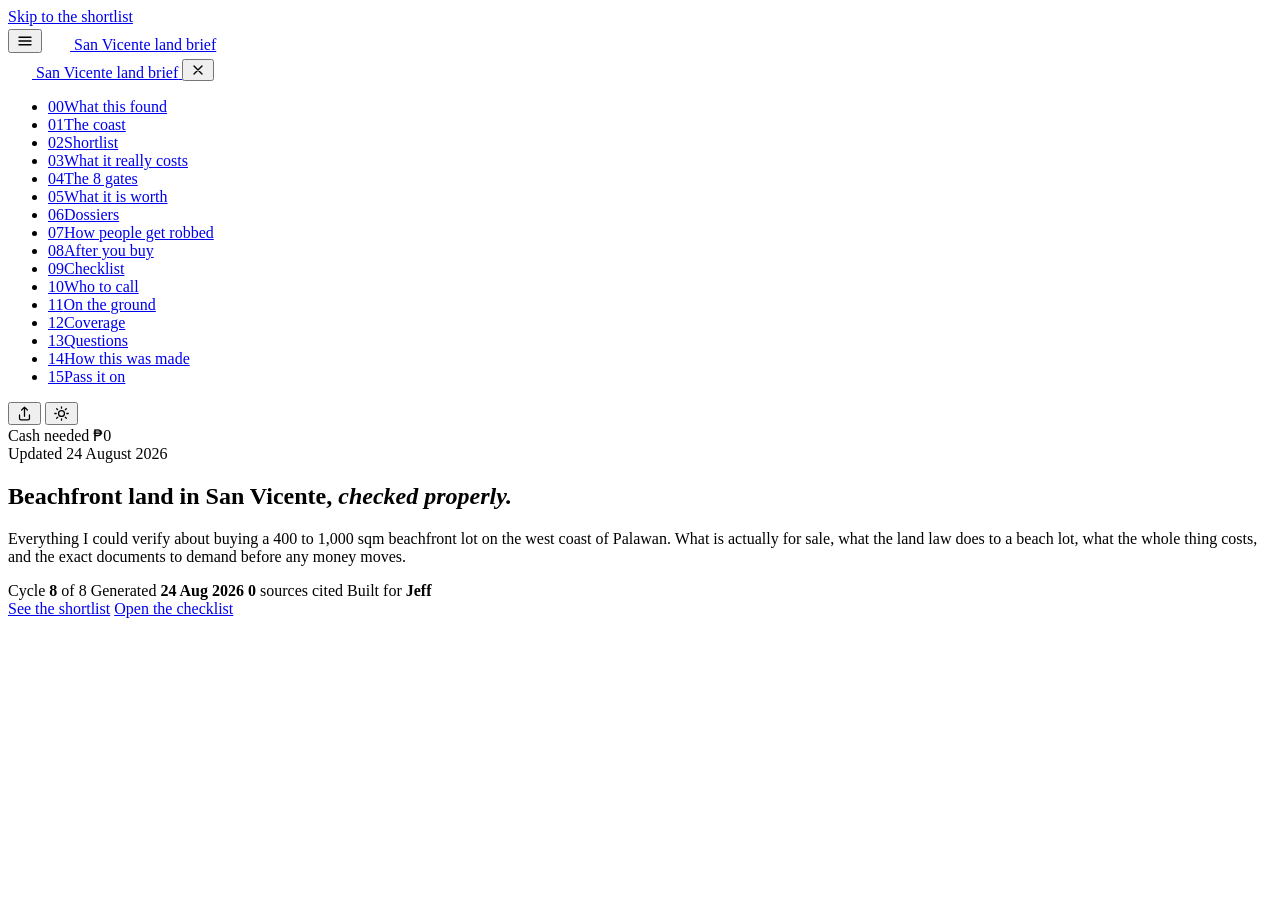
<file: parts/20-body-a-hero.html>
<body>
<a class="skip" href="#main">Skip to the shortlist</a>

<div class="topbar">
  <button class="icon-btn" id="navToggle" aria-label="Open navigation" aria-expanded="false" aria-controls="sidenav">
    <svg width="18" height="18" viewBox="0 0 24 24" fill="none" stroke="currentColor" stroke-width="1.8" stroke-linecap="round" aria-hidden="true"><path d="M4 7h16M4 12h16M4 17h16"/></svg>
  </button>
  <a class="brand" href="#top">
      <svg width="24" height="24" viewBox="0 0 24 24" fill="none" aria-hidden="true">
        <rect x="1" y="1" width="22" height="22" rx="6" fill="var(--accent)"/>
        <path d="M5 15.5c2.4 0 2.4-2.2 4.8-2.2s2.4 2.2 4.8 2.2 2.4-2.2 4.4-2.2" stroke="#fff" stroke-width="1.6" stroke-linecap="round"/>
        <circle cx="16.5" cy="8" r="2.2" fill="#fff"/>
      </svg>
      <span>San Vicente land brief</span>
    </a>
</div>

<div class="scrim" id="scrim" hidden></div>

<nav class="sidenav" id="sidenav" aria-label="Sections of this brief">
  <div class="sidenav-head">
    <a class="brand" href="#top">
      <svg width="24" height="24" viewBox="0 0 24 24" fill="none" aria-hidden="true">
        <rect x="1" y="1" width="22" height="22" rx="6" fill="var(--accent)"/>
        <path d="M5 15.5c2.4 0 2.4-2.2 4.8-2.2s2.4 2.2 4.8 2.2 2.4-2.2 4.4-2.2" stroke="#fff" stroke-width="1.6" stroke-linecap="round"/>
        <circle cx="16.5" cy="8" r="2.2" fill="#fff"/>
      </svg>
      <span>San Vicente land brief</span>
    </a>
    <button class="navclose" id="navClose" aria-label="Close navigation">
      <svg width="16" height="16" viewBox="0 0 24 24" fill="none" stroke="currentColor" stroke-width="2" stroke-linecap="round" aria-hidden="true"><path d="M6 6l12 12M18 6L6 18"/></svg>
    </button>
  </div>
  <ul class="sidenav-list">
      <li><a href="#verdict"><span class="n">00</span>What this found</a></li>
      <li><a href="#coastline"><span class="n">01</span>The coast</a></li>
      <li><a href="#shortlist"><span class="n">02</span>Shortlist</a></li>
      <li><a href="#calculator"><span class="n">03</span>What it really costs</a></li>
      <li><a href="#gates"><span class="n">04</span>The 8 gates</a></li>
      <li><a href="#zonal"><span class="n">05</span>What it is worth</a></li>
      <li><a href="#dossiers"><span class="n">06</span>Dossiers</a></li>
      <li><a href="#risk"><span class="n">07</span>How people get robbed</a></li>
      <li><a href="#build"><span class="n">08</span>After you buy</a></li>
      <li><a href="#checklist"><span class="n">09</span>Checklist</a></li>
      <li><a href="#contacts"><span class="n">10</span>Who to call</a></li>
      <li><a href="#ground"><span class="n">11</span>On the ground</a></li>
      <li><a href="#audit"><span class="n">12</span>Coverage</a></li>
      <li><a href="#faq"><span class="n">13</span>Questions</a></li>
      <li><a href="#method"><span class="n">14</span>How this was made</a></li>
      <li><a href="#pass-it-on"><span class="n">15</span>Pass it on</a></li>
  </ul>
  <div class="sidenav-foot">
    <button class="icon-btn" id="shareBtn" aria-label="Share this brief" title="Share">
        <svg width="17" height="17" viewBox="0 0 24 24" fill="none" stroke="currentColor" stroke-width="1.8" stroke-linecap="round" stroke-linejoin="round" aria-hidden="true"><path d="M12 3v13M12 3L8 7M12 3l4 4M5 14v5a2 2 0 002 2h10a2 2 0 002-2v-5"/></svg>
      </button>
      <button class="icon-btn" id="themeBtn" aria-label="Switch colour theme" title="Theme">
        <svg width="17" height="17" viewBox="0 0 24 24" fill="none" stroke="currentColor" stroke-width="1.8" stroke-linecap="round" aria-hidden="true"><circle cx="12" cy="12" r="4.2"/><path d="M12 2.5v2M12 19.5v2M2.5 12h2M19.5 12h2M5.2 5.2l1.4 1.4M17.4 17.4l1.4 1.4M18.8 5.2l-1.4 1.4M6.6 17.4l-1.4 1.4"/></svg>
      </button>
  </div>
</nav>

<div class="mini-result" id="miniResult" aria-hidden="true">
  <span class="mini-label">Cash needed</span>
  <span class="mini-num num" id="miniNum">₱0</span>
  <span class="mini-sub num" id="miniSub"></span>
</div>

<div class="shell">
<main id="main">
<section class="hero" id="top">
  <div class="wrap">
    <span class="eyebrow">Updated 24 August 2026</span>
    <h1>Beachfront land in San&nbsp;Vicente, <em>checked properly.</em></h1>
    <p class="lede">Everything I could verify about buying a 400 to 1,000 sqm beachfront lot on the west coast of Palawan. What is actually for sale, what the land law does to a beach lot, what the whole thing costs, and the exact documents to demand before any money moves.</p>
    <div class="hero-meta">
      <span>Cycle <b id="cycleN">8</b> of 8</span>
      <span>Generated <b id="genDate">24 Aug 2026</b></span>
      <span><b id="srcCount">0</b> sources cited</span>
      <span>Built for <b>Jeff</b></span>
    </div>
    <div class="btn-row">
      <a class="btn btn-p" href="#shortlist">See the shortlist</a>
      <a class="btn" href="#checklist">Open the checklist</a>
    </div>
  </div>
</section>
</file>
